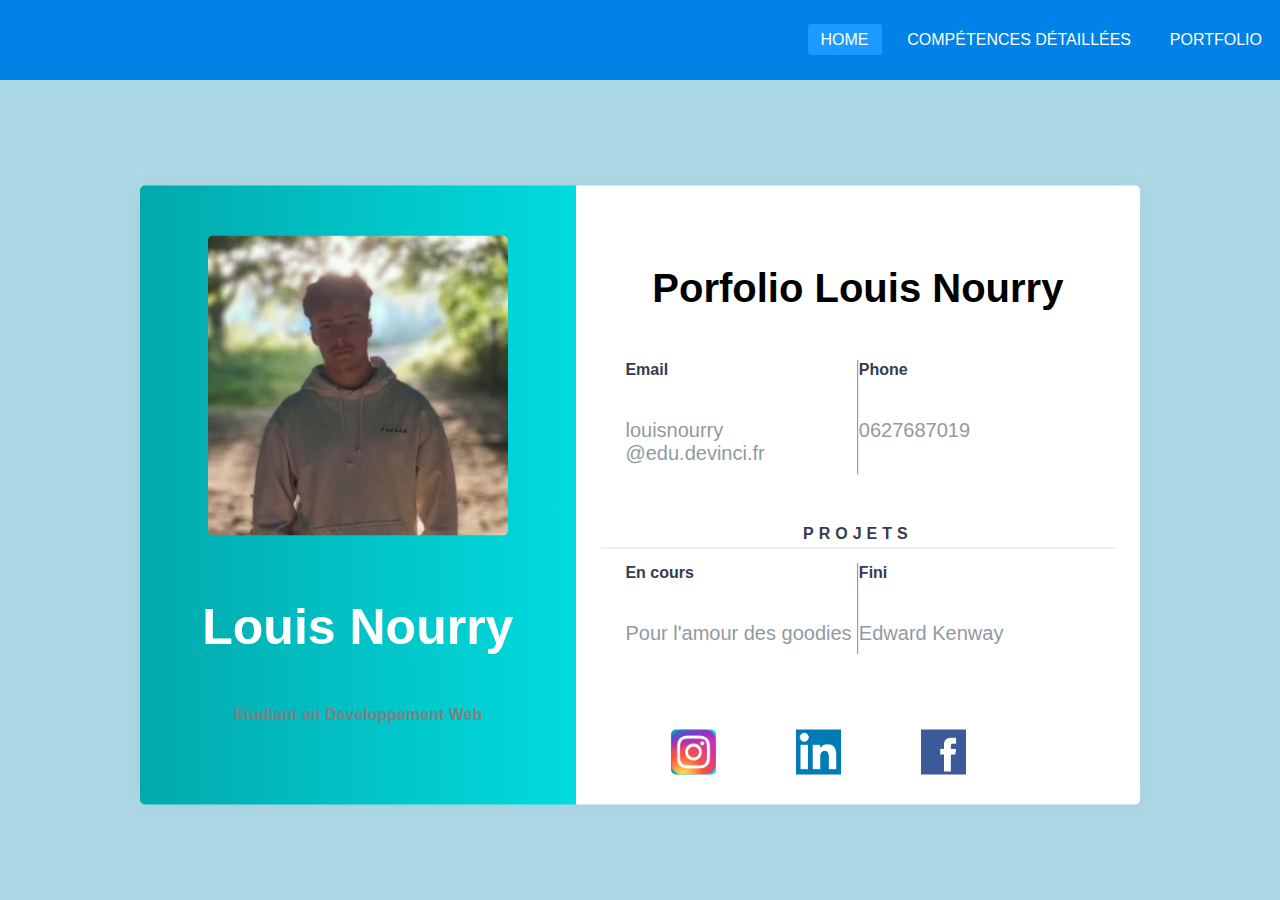
<file: index.html>
<!DOCTYPE html>
<html lang="en">
<head>
    <meta charset="UTF-8">
    <meta http-equiv="X-UA-Compatible" content="IE=edge">
    <meta name="viewport" content="width=device-width, initial-scale=1.0">
    <title>Document</title>
    <link rel="stylesheet" href="css/style.css">
</head>
<body>

    <nav>
        
        
        
        <ul>
            <li><a class="active" href="index.html">Home</a></li>
            <li><a href="competences.html">Compétences détaillées</a></li>
            <li><a href="portfolio.html">Portfolio</a></li>
        </ul>
    </nav>

    


   

    <div class="wrapper">
        <div class="left">
            <img class="photomoi" src="images/cv.jpg" 
            alt="user" width="300px">
            <h2>Louis Nourry</h2>
             <h3>Etudiant en Developpement Web</h3>
        </div>
        <div class="right">
            <div class="info">
                <h1>Porfolio Louis Nourry</h1>
                <div class="info_data">
                     <div class="data">
                        <h4>Email</h4>
                        <p>louisnourry @edu.devinci.fr</p>
                     </div>
                   <hr>
                     <div class="data">
                       <h4>Phone</h4>
                        <p>0627687019</p>
                  </div>
                </div>
            </div>
          
          <div class="projects">
                <h3>Projets</h3>
                <div class="projects_data">
                     <div class="data">
                        <h4>En cours</h4>
                        <p>Pour l'amour des goodies</p>
                     </div>
                     <hr>
                     <div class="data">
                       <h4>Fini</h4>
                        <p>Edward Kenway</p>
                        
                  </div>
                </div>
            </div>
          
            <div class="social_media">
                <ul>
                  <li><a href="https://www.instagram.com/l_nourry_75/?hl=fr"><img class="fab fa-facebook-f" src="images/insta.png" width="45px" height="45px"></a></li>
                  <li><a href="https://www.linkedin.com/in/louis-nourry-463727207/"><img class="fab fa-twitter" src="images/linkedin.jpg" width="45px" height="45px"></a></li>
                  <li><a href="https://www.facebook.com/louis.nourry.1/"><img class="fab fa-instagram" src="images/facebook.jpg" width="45px" height="45px"></a></li>
              </ul>
          </div>
        </div>
    </div>


   

   
</body>
</html>
</file>
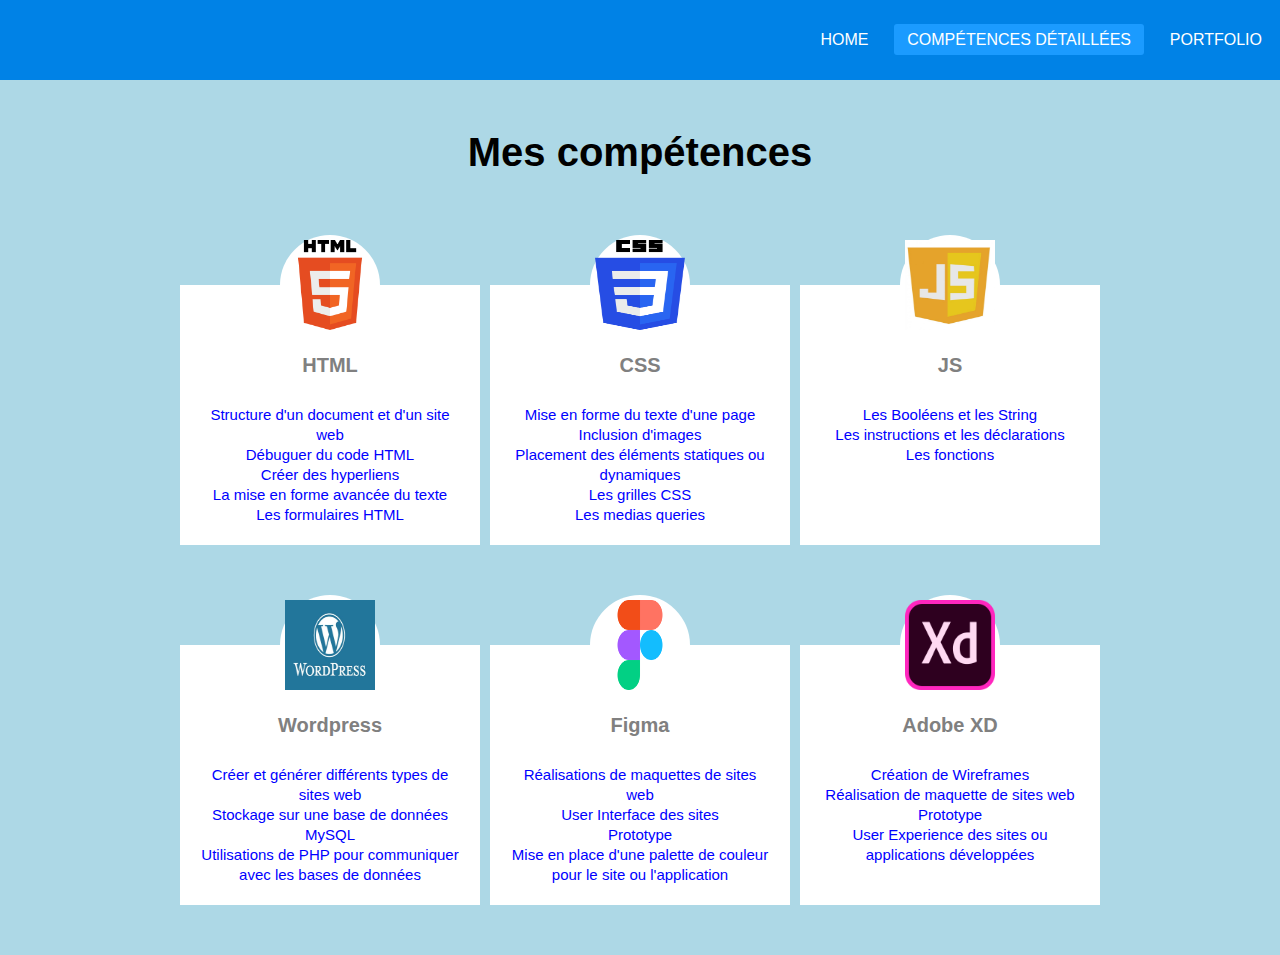
<file: competences.html>
<!DOCTYPE html>
<html lang="en">
<head>
    <meta charset="UTF-8">
    <meta http-equiv="X-UA-Compatible" content="IE=edge">
    <meta name="viewport" content="width=device-width, initial-scale=1.0">
    <title>Document</title>
    <link rel="stylesheet" href="css/style.css">
</head>
<body>

    <nav>
        
        
        
        <ul>
            <li><a href="index.html">Home</a></li>
            <li><a class="active" href="competences.html">Compétences détaillées</a></li>
            <li><a href="portfolio.html">Portfolio</a></li>
        </ul>
    </nav>

    <center>
    <div class="competence">
        <h1>Mes compétences</h1>
        <div class="team">
          <div class="team_member">
            <div class="team_img">
              <img src="images/html.png" alt="Team_image">
            </div>
            <h3>HTML</h3>
            <p class="role">Structure d'un document et d'un site web</p>
            <p>Débuguer du code HTML </p>
            <p>Créer des hyperliens </p>
            <p>La mise en forme avancée du texte</p>
            <p>Les formulaires HTML</p>
          </div>
          <div class="team_member">
            <div class="team_img">
              <img src="images/css.png" alt="Team_image">
            </div>
            <h3>CSS</h3>
            <p class="role">Mise en forme du texte d'une page</p>
            <p>Inclusion d'images</p>
            <p>Placement des éléments statiques ou dynamiques </p>
            <p>Les grilles CSS</p>
            <p>Les medias queries</p></div>
          <div class="team_member">
            <div class="team_img">
              <img src="images/js.jpg" alt="Team_image">
            </div>
            <h3>JS</h3>
            <p class="role">Les Booléens et les String</p>
            <p>Les instructions et les déclarations </p>
            <p>Les fonctions </p>
          </div>
          <div class="team_member">
            <div class="team_img">
              <img src="images/wordpress.jpg" alt="Team_image">
            </div>
            <h3>Wordpress</h3>
            <p class="role">Créer et générer différents types de sites web</p>
            <p>Stockage sur une base de données MySQL</p>
            <p>Utilisations de PHP pour communiquer avec les bases de données</p>
          </div>
          <div class="team_member">
            <div class="team_img">
              <img src="images/figma.png" alt="Team_image">
            </div>
            
            <h3>Figma</h3>
            <p>Réalisations de maquettes de sites web </p>
            <p>User Interface des sites </p>
            <p>Prototype  </p>
            <p>Mise en place d'une palette de couleur pour le site ou l'application </p>
          </div>
          <div class="team_member">
            <div class="team_img">
              <img src="images/xd.png" alt="Team_image">
            </div>
            <h3>Adobe XD</h3>
            <p class="role">Création de Wireframes </p>
            <p>Réalisation de maquette de sites web</p>
            <p>Prototype  </p>
            <p>User Experience des sites ou applications développées</p>
          </div>
        </div>
      </div>
      </center>
    
</body>
</html>
</file>
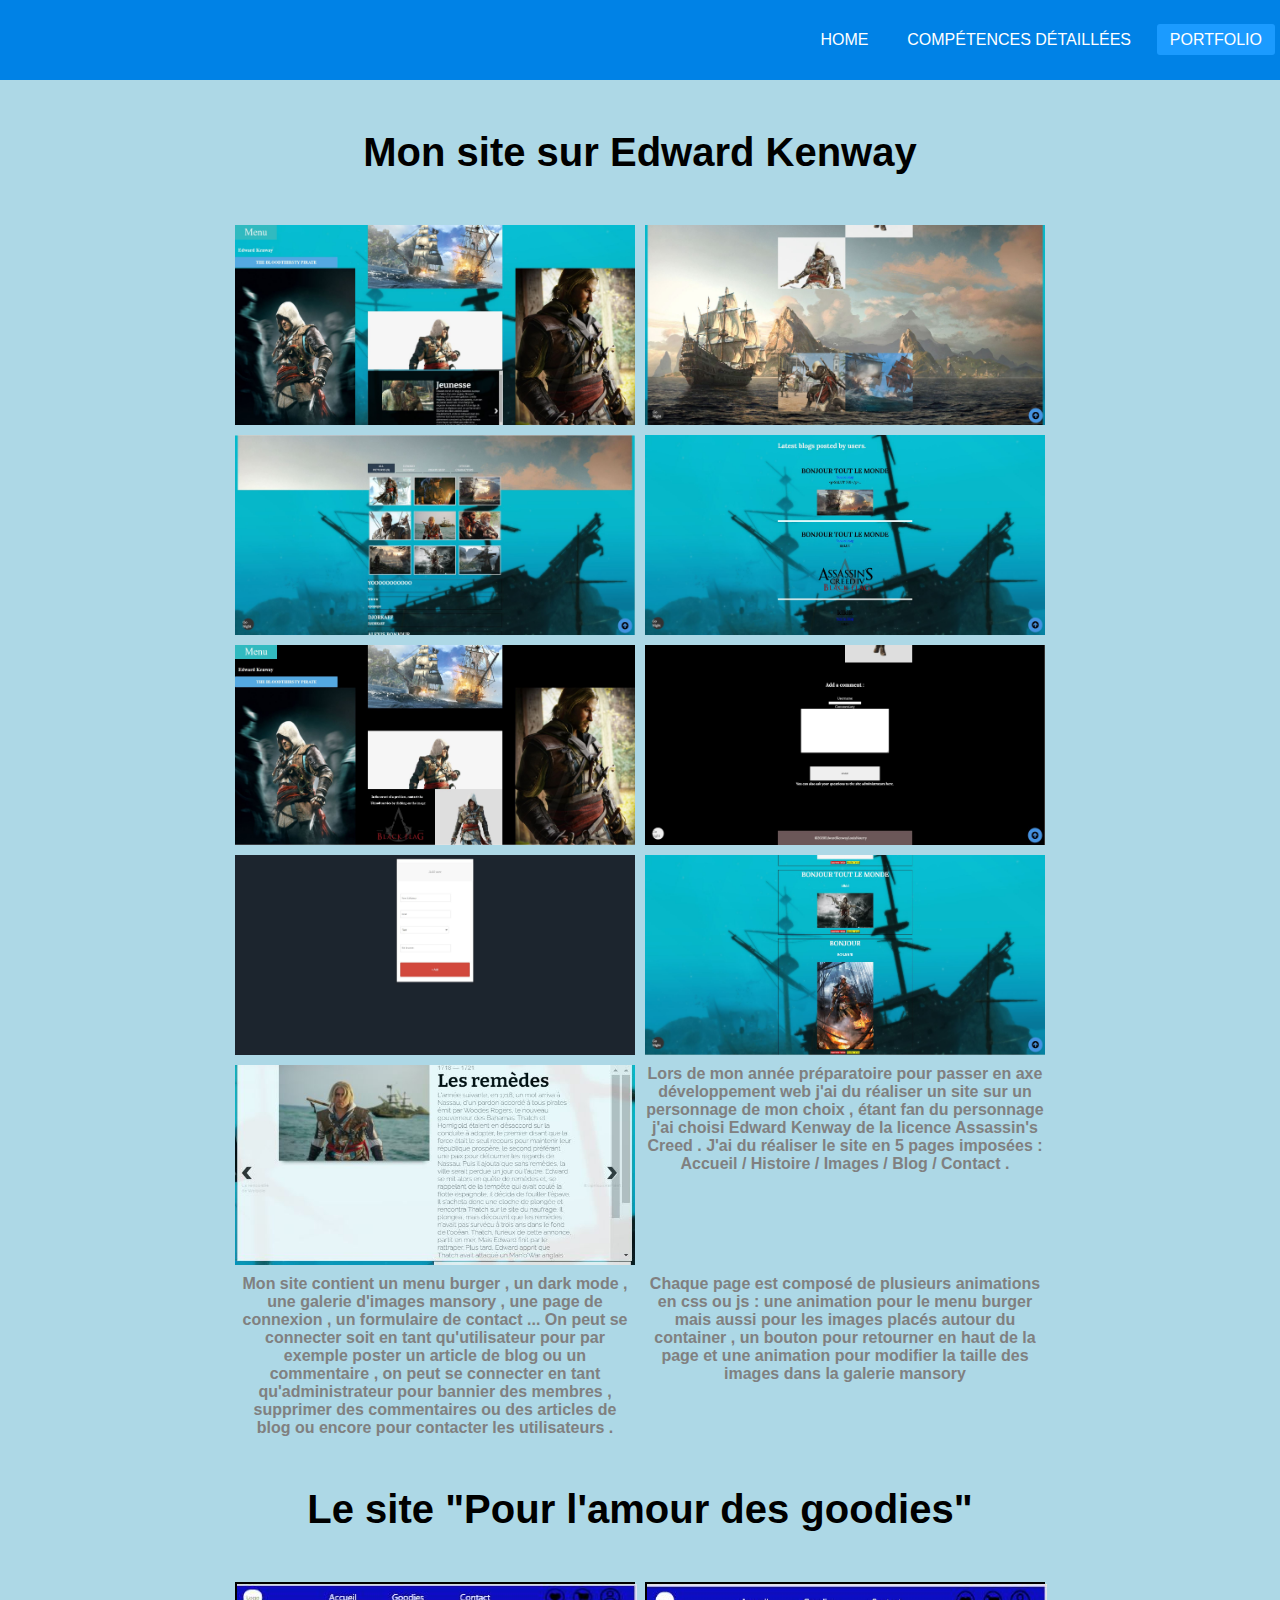
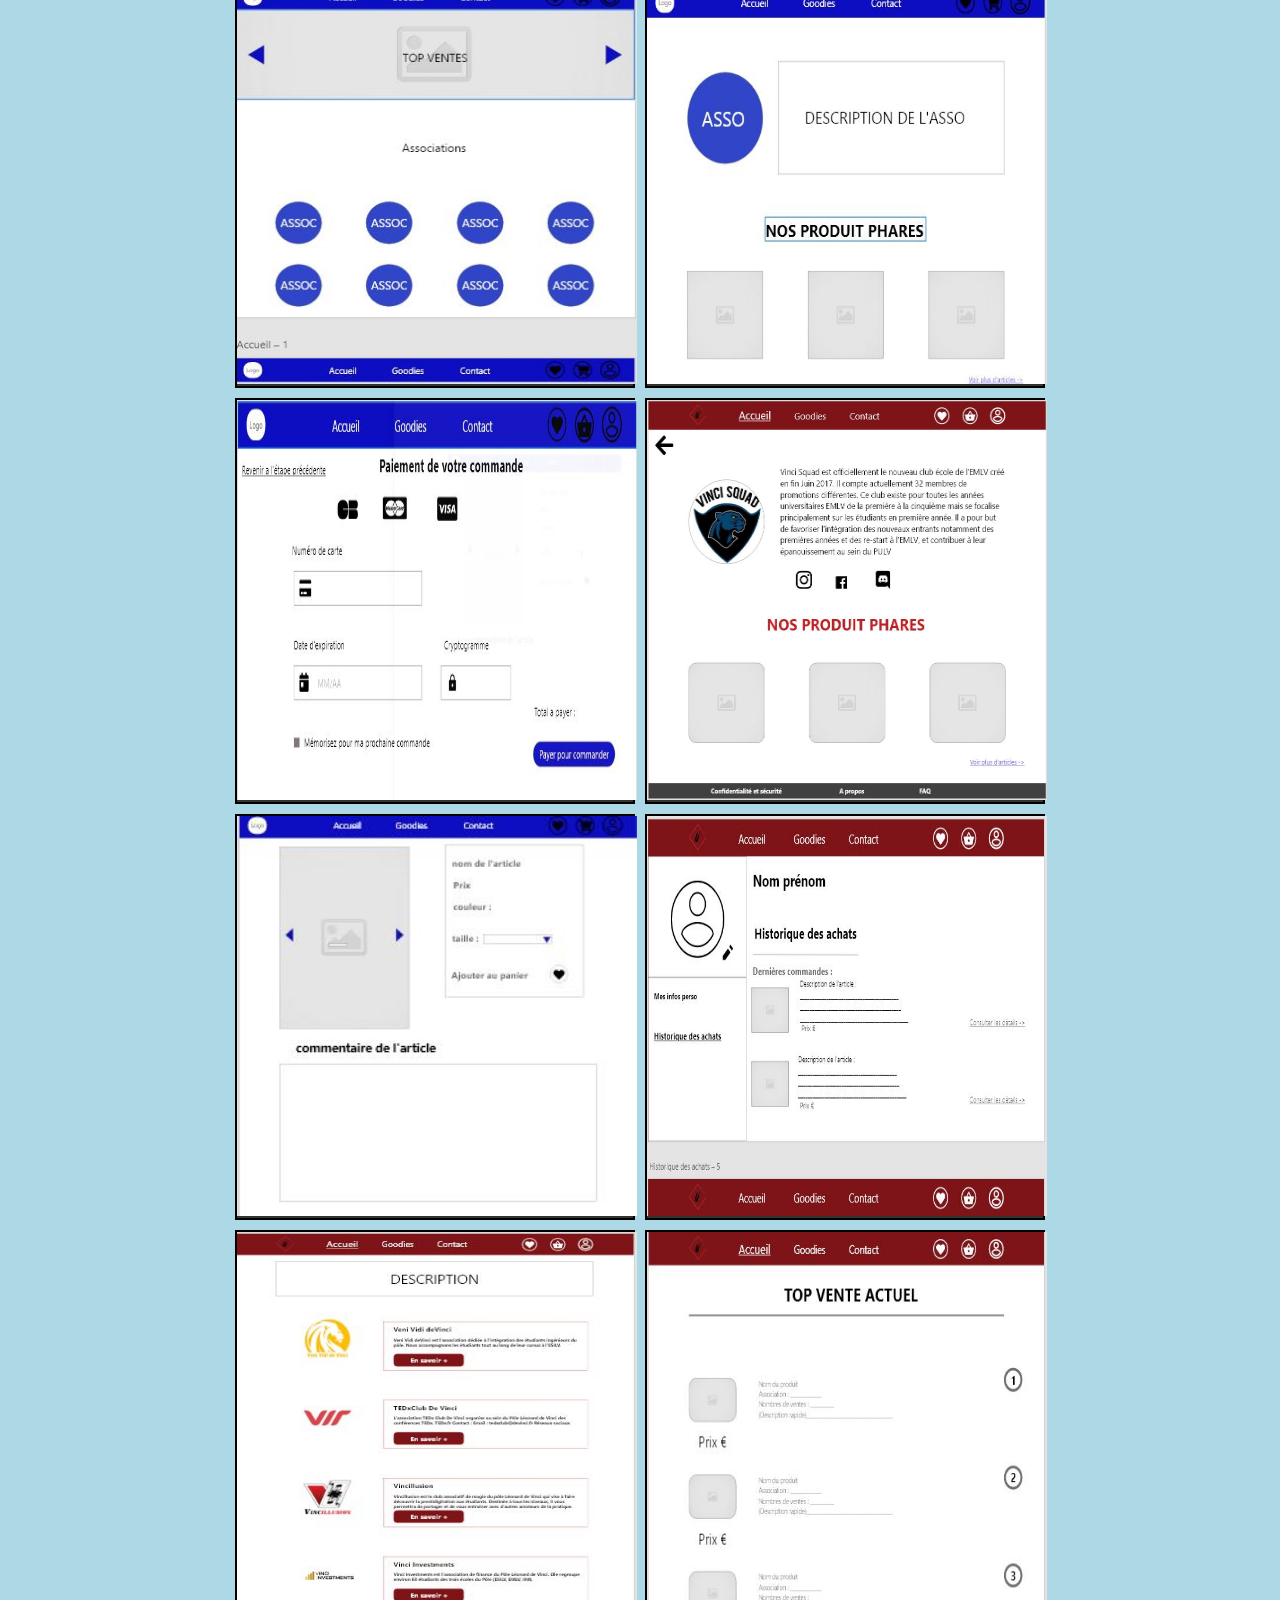
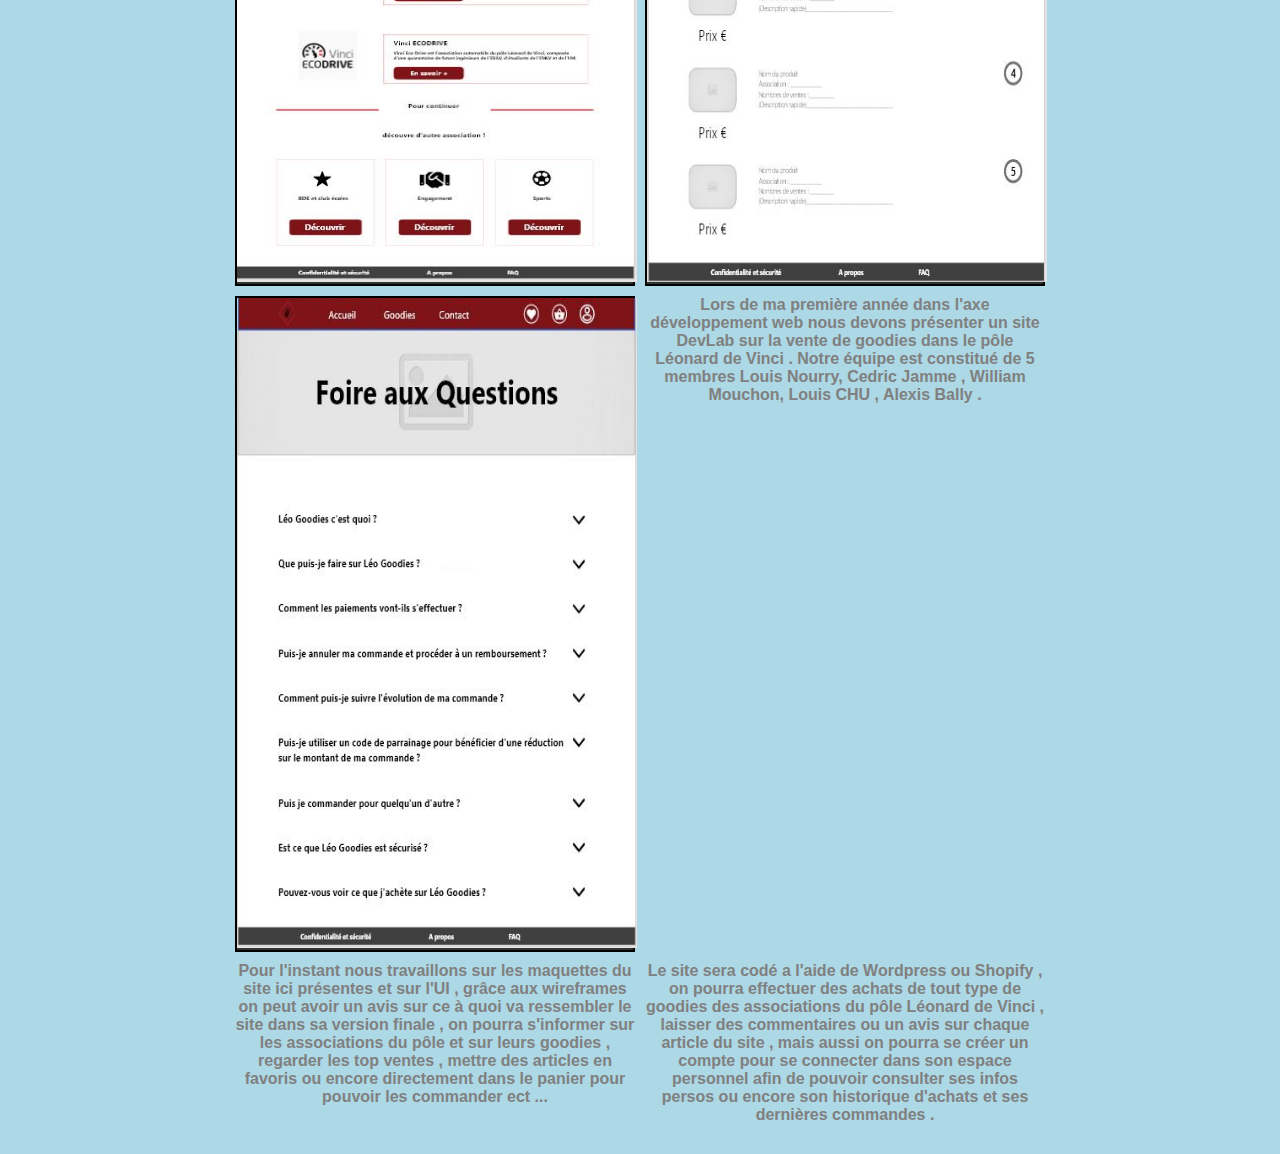
<file: portfolio.html>
<!DOCTYPE html>
<html lang="en">
<head>
    <meta charset="UTF-8">
    <meta http-equiv="X-UA-Compatible" content="IE=edge">
    <meta name="viewport" content="width=device-width, initial-scale=1.0">
    <title>Document</title>
    <link rel="stylesheet" href="css/style.css">
</head>
<body>

    <nav>
        
        
        
        <ul>
            <li><a href="index.html">Home</a></li>
            <li><a href="competences.html">Compétences détaillées</a></li>
            <li><a class="active" href="portfolio.html">Portfolio</a></li>
        </ul>
    </nav>


    <h1>Mon site sur Edward Kenway </h1>

    <div class="grille">
        <div class="grid-item">
        <img src="images/1.JPG" width="400px" height="200px">    
        </div>
        <div class="grid-item">
            <img src="images/2.JPG" width="400px" height="200px"> 
        </div>
        <div class="grid-item">  <img src="images/3.JPG" width="400px" height="200px"> </div>
        
        <div class="grid-item">  <img src="images/4.JPG" width="400px" height="200px"> </div>
        <div class="grid-item">  <img src="images/5.JPG" width="400px" height="200px"> </div>
        <div class="grid-item">  <img src="images/6.JPG" width="400px" height="200px"> </div>
        <div class="grid-item">  <img src="images/7.JPG" width="400px" height="200px"> </div>
        <div class="grid-item">  <img src="images/8.JPG" width="400px" height="200px"> </div>
        <div class="grid-item">  <img src="images/9.JPG" width="400px" height="200px"></div>
       
    
    <h3>Lors de mon année préparatoire pour passer en axe développement web j'ai du réaliser un site sur un personnage de mon choix , étant fan du personnage j'ai choisi Edward Kenway de la licence Assassin's Creed . J'ai du réaliser le site en 5 pages imposées : Accueil / Histoire / Images / Blog / Contact . </h3>
    <h3>Mon site contient un menu burger , un dark mode , une galerie d'images mansory , une page de connexion , un formulaire de contact ... On peut se connecter soit en tant qu'utilisateur pour par exemple poster un article de blog ou un commentaire , on peut se connecter en tant qu'administrateur pour bannier des membres , supprimer des commentaires ou des articles de blog ou encore pour contacter les utilisateurs .</h3>
    <h3>Chaque page est composé de plusieurs animations en css ou js : une animation pour le menu burger mais aussi pour les images placés autour du container , un bouton pour retourner en haut de la page et une animation pour modifier la taille des images dans la galerie mansory </h3>
    
</div>
<h1>Le site "Pour l'amour des goodies" </h1>



<div class="conteneur-grid">
    <div><img src="images/10.JPG" width="400px" height="400px">   </div>
    <div><img src="images/11.JPG" width="400px" height="400px"> </div>
    <div>  <img src="images/13.JPG" width="400px" height="400px"></div>
    <div><img src="images/16.JPG" width="400px" height="400px"></div>
    <div><img src="images/12.JPG" width="400px" height="400px"></div>
    <div><img src="images/17.JPG" width="400px" height="400px"> </div>
    <div><img src="images/15.JPG" width="400px" height="650px"></div>
    <div><img src="images/18.JPG" width="400px" height="650px"></div>
    <div><img src="images/20.JPG" width="400px" height="650px"></div>

    <h3>Lors de ma première année dans l'axe développement web nous devons présenter un site DevLab sur la vente de goodies dans le pôle Léonard de Vinci . Notre équipe est constitué de 5 membres Louis Nourry, Cedric Jamme , William Mouchon, Louis CHU , Alexis Bally . </h3>
    <h3> Pour l'instant nous travaillons sur les maquettes du site ici présentes et sur l'UI , grâce aux wireframes on peut avoir un avis sur ce à quoi va ressembler le site dans sa version finale , on pourra s'informer sur les associations du pôle et sur leurs goodies , regarder les top ventes , mettre des articles en favoris ou encore directement dans le panier pour pouvoir les commander ect ...</h3>
    <h3> Le site sera codé a l'aide de Wordpress ou Shopify , on pourra effectuer des achats de tout type de goodies des associations du pôle Léonard de Vinci , laisser des commentaires ou un avis sur chaque article du site , mais aussi on pourra se créer un compte pour se connecter dans son espace personnel afin de pouvoir consulter ses infos persos ou encore son historique d'achats et ses dernières commandes .</h3>
  </div>
    
</body>
</html>
</file>
<file: css/style.css>
*{padding:0;margin:0;box-sizing:border-box;font-family:Arial, Arial, Helvetica, sans-serif;list-style:none;text-decoration:none}body{background-color:lightblue}html{font-size:10px}h2{font-size:5rem}h3{font-size:1.6rem}p{font-size:1.5rem}h1{font-size:40px}h4{font-size:16px}h2{color:#fff;text-align:center;font-family:Arial, Arial, Helvetica, sans-serif;margin:50px 0}h3{color:grey;text-align:center}p{color:blue}button{color:red}.actus{border:3px solid black;background:grey;width:100%;margin:0 auto;padding:20px;place-items:center;display:grid}.actus h2{border:solid black 2px}.actus .actu{background:#fff;padding:20px;box-sizing:border-box;margin:10px 0;display:flex}.actus .actu button{display:block;margin:0 auto}.actus .actu:before{content:"AVANt"}.actus .actu:after{content:"APRES"}.actus .actu .actu3{margin:0 auto;flex:end}.actus .actu h3{text-align:right;border:1px solid black}@media screen and (min-width: 760px){.actus .actu{background:red}}@media screen and (min-width: 760px){.actus{width:700px}}@media screen and (min-width: 1200px){.actus{width:1000px}}@media screen and (max-width: 500px){.actus{width:400px;height:750px}.actus h3{display:none}}h1{text-align:center;font-size:40px;font-family:Arial, Arial, Helvetica, sans-serif;margin:50px 0}.grille{max-width:1300px;width:80%;height:auto;margin:30px auto;display:grid;grid-template-columns:repeat(auto-fill, 400px);justify-content:center;grid-gap:10px}.grille2{max-width:1700px;width:90%;height:auto;margin:30px auto;display:grid;grid-template-columns:1fr 1fr 1fr;justify-content:center;grid-gap:10px}.grid-item{width:400px;height:200px;background:#333}.grid-item2{width:500px;height:500px;background:#333;margin-top:0px}.grid-item3{grid-row:span 2}.imagetoi{width:500px;height:1000px}.photomoi{width:300px;height:300px;margin-top:20px}@media screen and (max-width: 500px){.photomoi{width:300px;height:300px}}.conteneur-grid{max-width:1500px;width:90%;display:grid;grid-template-columns:repeat(auto-fill, 400px);height:auto;margin:30px auto;justify-content:center;grid-gap:10px}.conteneur-grid>div{background-color:#333;border:2px solid}.wrapper{position:absolute;top:55%;left:50%;transform:translate(-50%, -50%);width:1000px;display:flex;margin:0 auto;box-shadow:0 1px 20px 0 rgba(69,90,100,0.08)}@media screen and (max-width: 760px){.wrapper{width:400px;left:40%}.wrapper p{font-size:5px}}@media screen and (min-width: 1200px){.wrapper{width:1000px}}@media screen and (max-width: 500px){.wrapper{width:450px;margin-left:18px}.wrapper .imagetoi{width:250px;left:20%}}.wrapper .left{width:50%;background:linear-gradient(to right, #01a9ac, #01dbdf);padding:30px 25px;border-top-left-radius:5px;border-bottom-left-radius:5px;text-align:center;color:#fff}.wrapper .left img{border-radius:5px;margin-bottom:10px}.wrapper .left h4{margin-bottom:10px}.wrapper .left p{font-size:30px}.wrapper .right{width:65%;background:#fff;padding:30px 25px;border-top-right-radius:5px;border-bottom-right-radius:5px}.wrapper .right .info,.wrapper .right .projects{margin-bottom:25px}.wrapper .right .info h3,.wrapper .right .projects h3{margin-top:50px;margin-bottom:15px;padding-bottom:5px;border-bottom:1px solid #e0e0e0;color:#353c4e;text-transform:uppercase;letter-spacing:5px}.wrapper .right .info_data,.wrapper .right .projects_data{display:flex;justify-content:center}.wrapper .right .info_data .data,.wrapper .right .projects_data .data{width:45%}.wrapper .right .info_data .data h4,.wrapper .right .projects_data .data h4{color:#353c4e;margin-bottom:5px}.wrapper .right .info_data .data p,.wrapper .right .projects_data .data p{font-size:20px;margin-bottom:10px;margin-top:40px;color:#919aa3}.wrapper .social_media ul{display:flex}.wrapper .social_media ul li{width:45px;height:45px;background:linear-gradient(to right, #01a9ac, #01dbdf);margin-right:10px;border-radius:5px;text-align:center;line-height:45px;margin-top:50px;margin-left:70px}@media screen and (max-width: 500px){.wrapper .social_media ul li{width:45px;margin-left:10px}}@media screen and (max-width: 760px){.wrapper .social_media ul li{width:45px;margin-left:10px}}.wrapper .social_media ul li a{list-style:none;color:#fff;align-items:center;display:block;font-size:0px}nav{background:#0082e6;height:80px;width:100%}label.logo{color:white;font-size:35px;line-height:80px;padding:0 100px;font-weight:bold}nav ul{float:right;margin-right:0px}nav ul li{display:inline-block;line-height:80px;margin:0 5px}nav ul li a{color:white;font-size:16px;padding:7px 13px;border-radius:3px;text-transform:uppercase}a.active,a:hover{background:#1b9bff;transition:.5s}.competence{max-width:1000px;width:80%;margin-top:50px;justify-content:center}.competence h1{margin-bottom:60px;text-align:center;justify-content:center}.team{display:flex;justify-content:center;width:auto;text-align:center;flex-wrap:wrap}.team .team_member{background:#fff;margin:5px;margin-bottom:50px;margin-top:50px;width:300px;padding:20px;line-height:20px;color:#8e8b8b;position:relative}.team .team_member h3{font-size:20px;margin-top:50px;margin-bottom:30px}.team .team_member .team_img{position:absolute;top:-50px;left:50%;transform:translateX(-50%);width:100px;height:100px;border-radius:50%;background:#fff}.team .team_member .team_img img{width:100px;height:100px;padding:5px}.container-grille{height:100vh;width:100%;display:grid;grid-template-columns:200px 1fr 200px;grid-template-rows:auto 1fr auto}header{grid-column:span 3;padding:30px;text-align:center;font-size:22px;background-color:#17BEBB;color:#fff}@media screen and (max-width: 1000px){.container-grille{display:flex;flex-direction:column}.liste-sidenav{flex-direction:row;justify-content:center}.liste-sidenav li{margin:0 10px}main p{min-height:610px}aside p{height:auto}}
</file>
